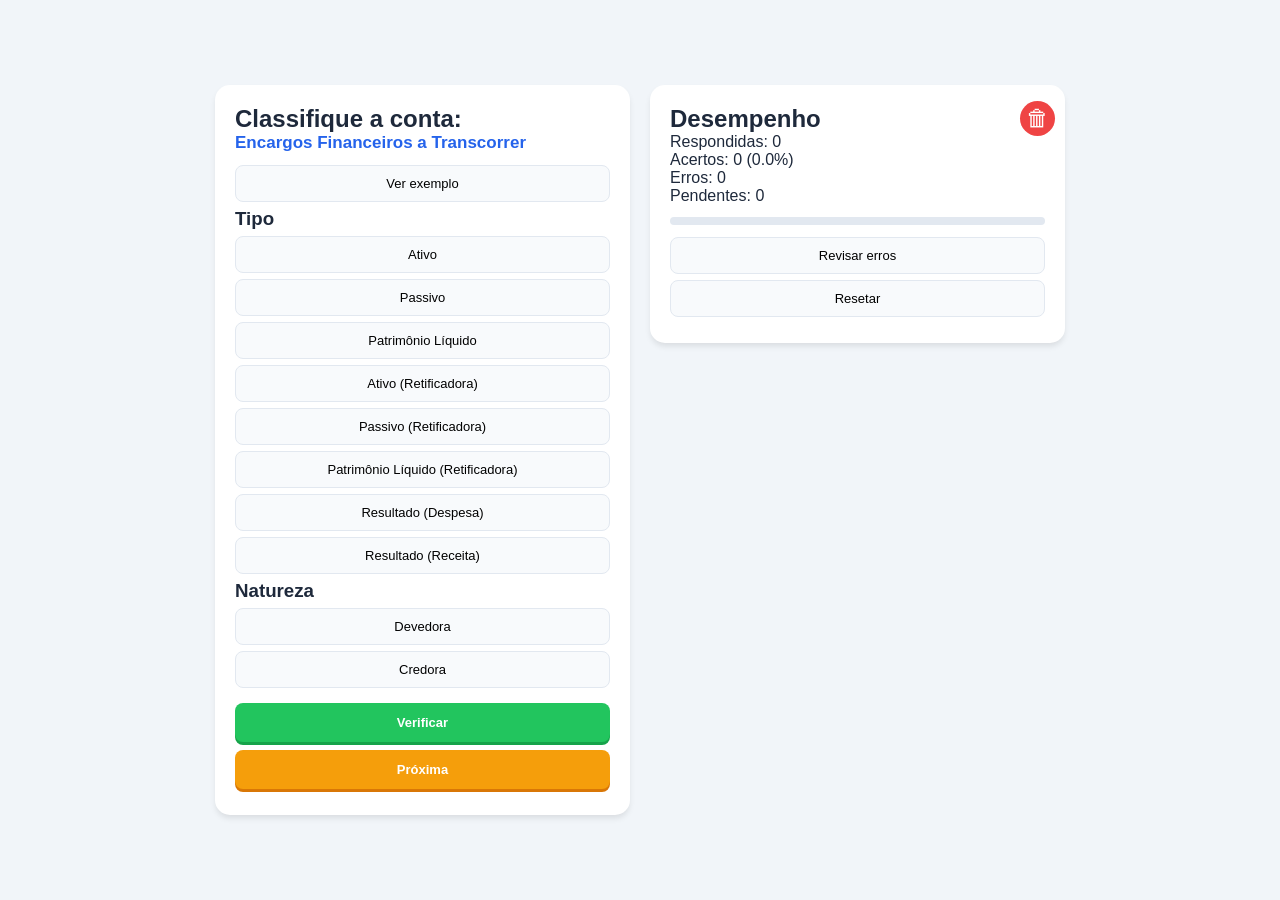
<file: index.html>
<!DOCTYPE html>
<html lang="pt-br">
<head>
  <meta charset="UTF-8">
  <title>qcontas - treine contabilidade</title>
  <link rel="stylesheet" href="style.css">
  <script src="script.js" defer></script>
</head>
<!-- Google tag (gtag.js) -->
<script async src="https://www.googletagmanager.com/gtag/js?id=G-KSV6X8DX2L"></script>
<script>
  window.dataLayer = window.dataLayer || [];
  function gtag(){dataLayer.push(arguments);}
  gtag('js', new Date());

  gtag('config', 'G-KSV6X8DX2L');
</script>
<body>

<div class="container">

  <!-- QUIZ -->
  <div class="card">
    <h2>Classifique a conta:</h2>
    <p id="question" class="question"></p>

    <button onclick="toggleExample()">Ver exemplo</button>
    <div id="example" class="example" style="display:none;"></div>

    <h3>Tipo</h3>
    <div id="tipos"></div>

    <h3>Natureza</h3>
    <div id="naturezas"></div>

<div class="actions">
  <button id="btn-verificar" onclick="checkAnswer()">Verificar</button>
  <button id="btn-proxima-quiz" onclick="nextQuestion()">Próxima</button>
</div>

    <div id="result"></div>
  </div>

<div class="card stats">

  <button class="btn-clear" onclick="clearProgress()">🗑</button>

  <h2>Desempenho</h2>

  <p id="statTotal"></p>
  <p id="statAcertos" class="green"></p>
  <p id="statErros" class="red"></p>
  <p id="statPendentes" class="yellow"></p>

  <div class="progress-bar">
    <div id="progress"></div>
  </div>

  <button onclick="reviewErrors()">Revisar erros</button>
  <button onclick="resetAll()">Resetar</button>
</div>

</body>
</html>
</file>
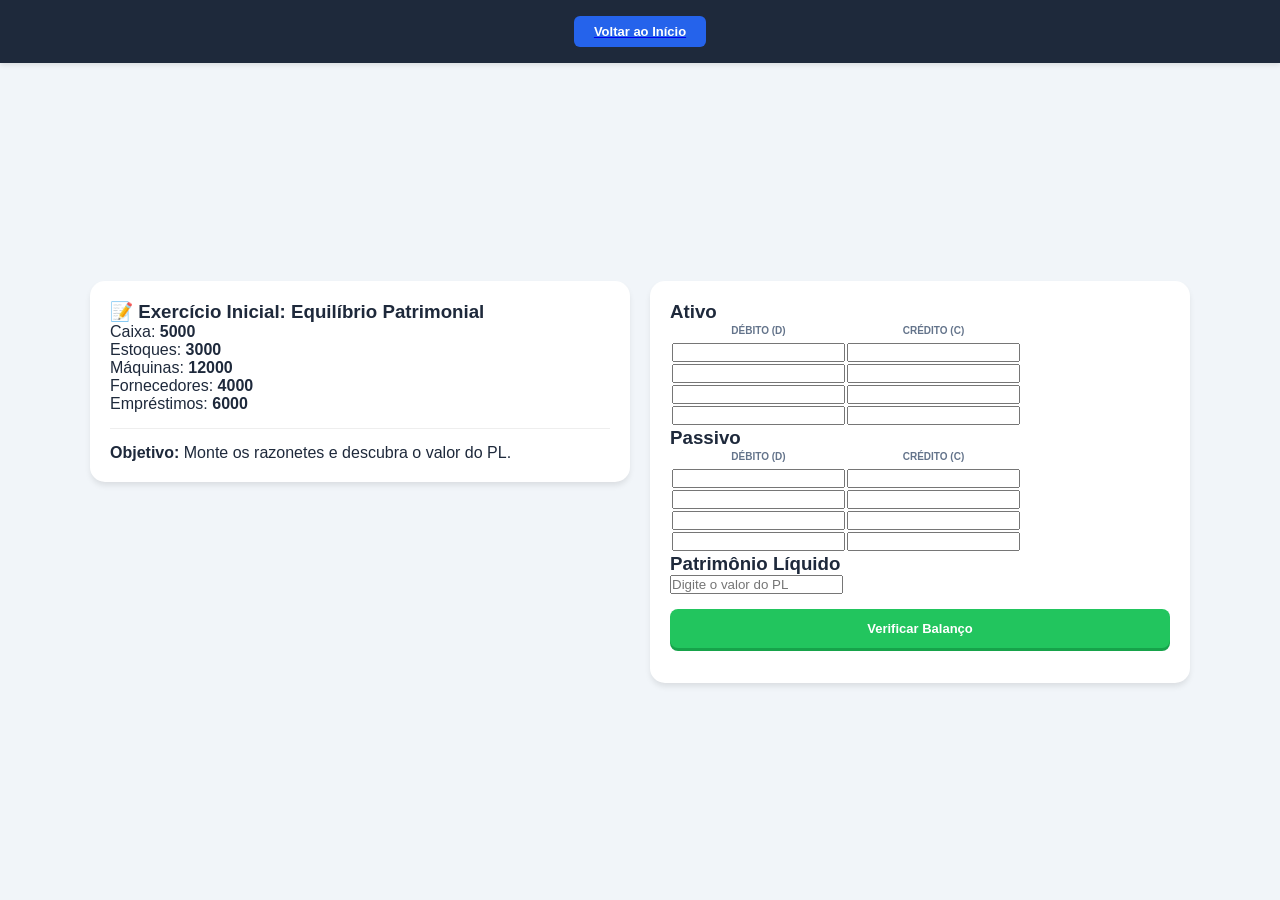
<file: exercicio.html>
<!DOCTYPE html>
<html lang="pt-BR">
<head>
  <meta charset="UTF-8">
  <title>Prática de Razonetes</title>
  <!-- Importe seu style.css aqui -->
  <link rel="stylesheet" href="style.css">
  <script src="script.js" defer></script>
</head>
<!-- Google tag (gtag.js) -->
<script async src="https://www.googletagmanager.com/gtag/js?id=G-KSV6X8DX2L"></script>
<script>
  window.dataLayer = window.dataLayer || [];
  function gtag(){dataLayer.push(arguments);}
  gtag('js', new Date());

  gtag('config', 'G-KSV6X8DX2L');
</script>

<body class="pagina-exercicio">

<div class="menu">
    <a href="index.html"><button>Voltar ao Início</button></a>
</div>

<div class="conteudo">
    <div class="container" style="max-width: 1100px; margin: 0 auto;">
        
        <!-- BOX DE DADOS (ESQUERDA) -->
        <div class="dados">
            <h3 id="titulo-exercicio">📝 Carregando Exercício...</h3>
            <div id="lista-dados">
                <!-- Os <p> serão inseridos aqui pelo JS -->
            </div>
            <hr style="margin: 15px 0; border: 0; border-top: 1px solid #eee;">
            <p><b>Objetivo:</b> Monte os razonetes e descubra o valor do PL.</p>
            <button id="btn-proxima" onclick="proximoExercicio()" style="display:none; margin-top:10px;">Próximo Exercício</button>
        </div>

        <!-- BOX DE LANÇAMENTOS (DIREITA) -->
        <div class="card">
            <div class="grid-razonetes">
                <!-- RAZONETE ATIVO -->
                <div class="razonete">
                    <h3>Ativo</h3>
                    <table id="ativo">
                        <thead>
                            <tr>
                                <th class="label-contabil">Débito (D)</th>
                                <th class="label-contabil">Crédito (C)</th>
                            </tr>
                        </thead>
                        <tbody>
                            <tr><td><input type="number" class="ativo-input"></td><td><input type="number" class="ativo-input"></td></tr>
                            <tr><td><input type="number" class="ativo-input"></td><td><input type="number" class="ativo-input"></td></tr>
                            <tr><td><input type="number" class="ativo-input"></td><td><input type="number" class="ativo-input"></td></tr>
                            <tr><td><input type="number" class="ativo-input"></td><td><input type="number" class="ativo-input"></td></tr>
                        </tbody>
                    </table>
                </div>

                <!-- RAZONETE PASSIVO -->
                <div class="razonete">
                    <h3>Passivo</h3>
                    <table id="passivo">
                        <thead>
                            <tr>
                                <th class="label-contabil">Débito (D)</th>
                                <th class="label-contabil">Crédito (C)</th>
                            </tr>
                        </thead>
                        <tbody>
                            <tr><td><input type="number" class="passivo-input"></td><td><input type="number" class="passivo-input"></td></tr>
                            <tr><td><input type="number" class="passivo-input"></td><td><input type="number" class="passivo-input"></td></tr>
                            <tr><td><input type="number" class="passivo-input"></td><td><input type="number" class="passivo-input"></td></tr>
                            <tr><td><input type="number" class="passivo-input"></td><td><input type="number" class="passivo-input"></td></tr>
                        </tbody>
                    </table>
                </div>
            </div>

            <div class="pl-input">
                <h3>Patrimônio Líquido</h3>
                <input type="number" id="valorPL" placeholder="Digite o valor do PL">
            </div>

            <button id="btn-verificar" onclick="verificar()">Verificar Balanço</button>
            <h2 id="resultado" style="font-size: 16px; margin-top: 15px; white-space: pre-line;"></h2>
        </div>
    </div>
</div>

</body>
</html>
</file>
<file: style.css>
:root {
    --primary: #2563eb;
    --bg-body: #f1f5f9;
    --text-main: #1e293b;
    --shadow: 0 4px 6px -1px rgba(0, 0, 0, 0.1);
}

* {
    box-sizing: border-box;
    margin: 0;
    padding: 0;
}

/* 1. ESTRUTURA DO BODY */
body {
    font-family: 'Segoe UI', sans-serif;
    background-color: var(--bg-body);
    color: var(--text-main);
    display: flex;
    flex-direction: column;
    height: 100vh;
    overflow: hidden;
}

/* 2. MENU NO TOPO */
.menu {
    width: 100%;
    background: #1e293b;
    padding: 10px;
    display: flex;
    justify-content: center;
    align-items: center;
    box-shadow: 0 2px 5px rgba(0,0,0,0.1);
    flex-shrink: 0;
}

.menu a button {
    background: var(--primary);
    color: white;
    padding: 8px 20px;
    border-radius: 6px;
    border: none;
    cursor: pointer;
    font-weight: bold;
}

/* 3. ÁREA DE CONTEÚDO CENTRALIZADA */
.conteudo {
    flex-grow: 1;
    display: flex;
    justify-content: center;
    align-items: center;
    overflow-y: auto;
    padding: 20px;
}

/* 4. CONTAINER DAS BOXES */
.container {
    display: flex;
    flex-direction: row;
    gap: 20px;
    width: 95%;
    max-width: 850px;
    justify-content: center;
    align-items: stretch;
    margin: auto;
}

/* 5. BOXES */
.card, .dados {
    background: white;
    padding: 20px;
    border-radius: 15px;
    box-shadow: var(--shadow);
    flex: 1; 
    min-width: 280px;
    height: fit-content;
}

/* 🔥 IMPORTANTE: permite posicionamento do botão */
.stats {
    position: relative;
}

/* 🗑 BOTÃO LIMPAR PROGRESSO */
.btn-clear {
    position: absolute;
    top: 10px;
    right: 10px;

    background: #ef4444;
    color: white;
    border: none;

    width: 35px;
    height: 35px;

    border-radius: 50%;
    cursor: pointer;

    font-size: 23px;
    display: flex;
    align-items: center;
    justify-content: center;

    transition: 0.2s;
}

.btn-clear:hover {
    background: #dc2626;
    transform: scale(1.1);
}

/* Tipografia */
.question {
    font-size: 17px;
    font-weight: 700;
    margin-bottom: 12px;
    color: var(--primary);
}

button {
    display: block;
    width: 100%;
    margin: 6px 0;
    padding: 10px;
    border: 1px solid #e2e8f0;
    border-radius: 8px;
    cursor: pointer;
    background: #f8fafc;
    font-size: 13px;
    transition: all 0.2s;
}

button:hover {
    background: #f1f5f9;
    border-color: var(--primary);
}

.selected {
    background: var(--primary) !important;
    color: white;
}

/* 6. BOTÕES DE AÇÃO */
#btn-verificar {
    background-color: #22c55e;
    color: white;
    font-weight: bold;
    border: none;
    margin-top: 15px;
    padding: 12px;
    text-align: center;
    box-shadow: 0 3px 0 #16a34a;
}

#btn-verificar:hover {
    background-color: #16a34a;
    transform: translateY(2px);
    box-shadow: 0 1px 0 #16a34a;
}

#btn-proxima-quiz {
    background-color: #f59e0b;
    color: white;
    font-weight: bold;
    border: none;
    margin-top: 8px;
    padding: 12px;
    text-align: center;
    box-shadow: 0 3px 0 #d97706;
}

#btn-proxima-quiz:hover {
    background-color: #d97706;
    transform: translateY(2px);
    box-shadow: 0 1px 0 #d97706;
}

/* 7. PROGRESSO */
.progress-bar {
    width: 100%;
    height: 8px;
    background: #e2e8f0;
    border-radius: 10px;
    margin: 12px 0;
}

#progress {
    height: 100%;
    background: #22c55e;
    width: 0%;
    transition: width 0.3s ease;
}

/* 8. RESPONSIVO */
@media (max-width: 768px) {
    .container {
        flex-direction: column;
        align-items: center;
        width: 100%;
    }
    .conteudo {
        align-items: flex-start;
        padding-top: 20px;
    }
    .card, .dados {
        width: 100%;
        min-width: unset;
    }
}

.label-contabil {
    font-size: 10px;
    text-transform: uppercase;
    color: #64748b;
    font-weight: bold;
    padding-bottom: 5px;
    border: none !important;
}

thead th {
    background: transparent !important;
}
</file>
